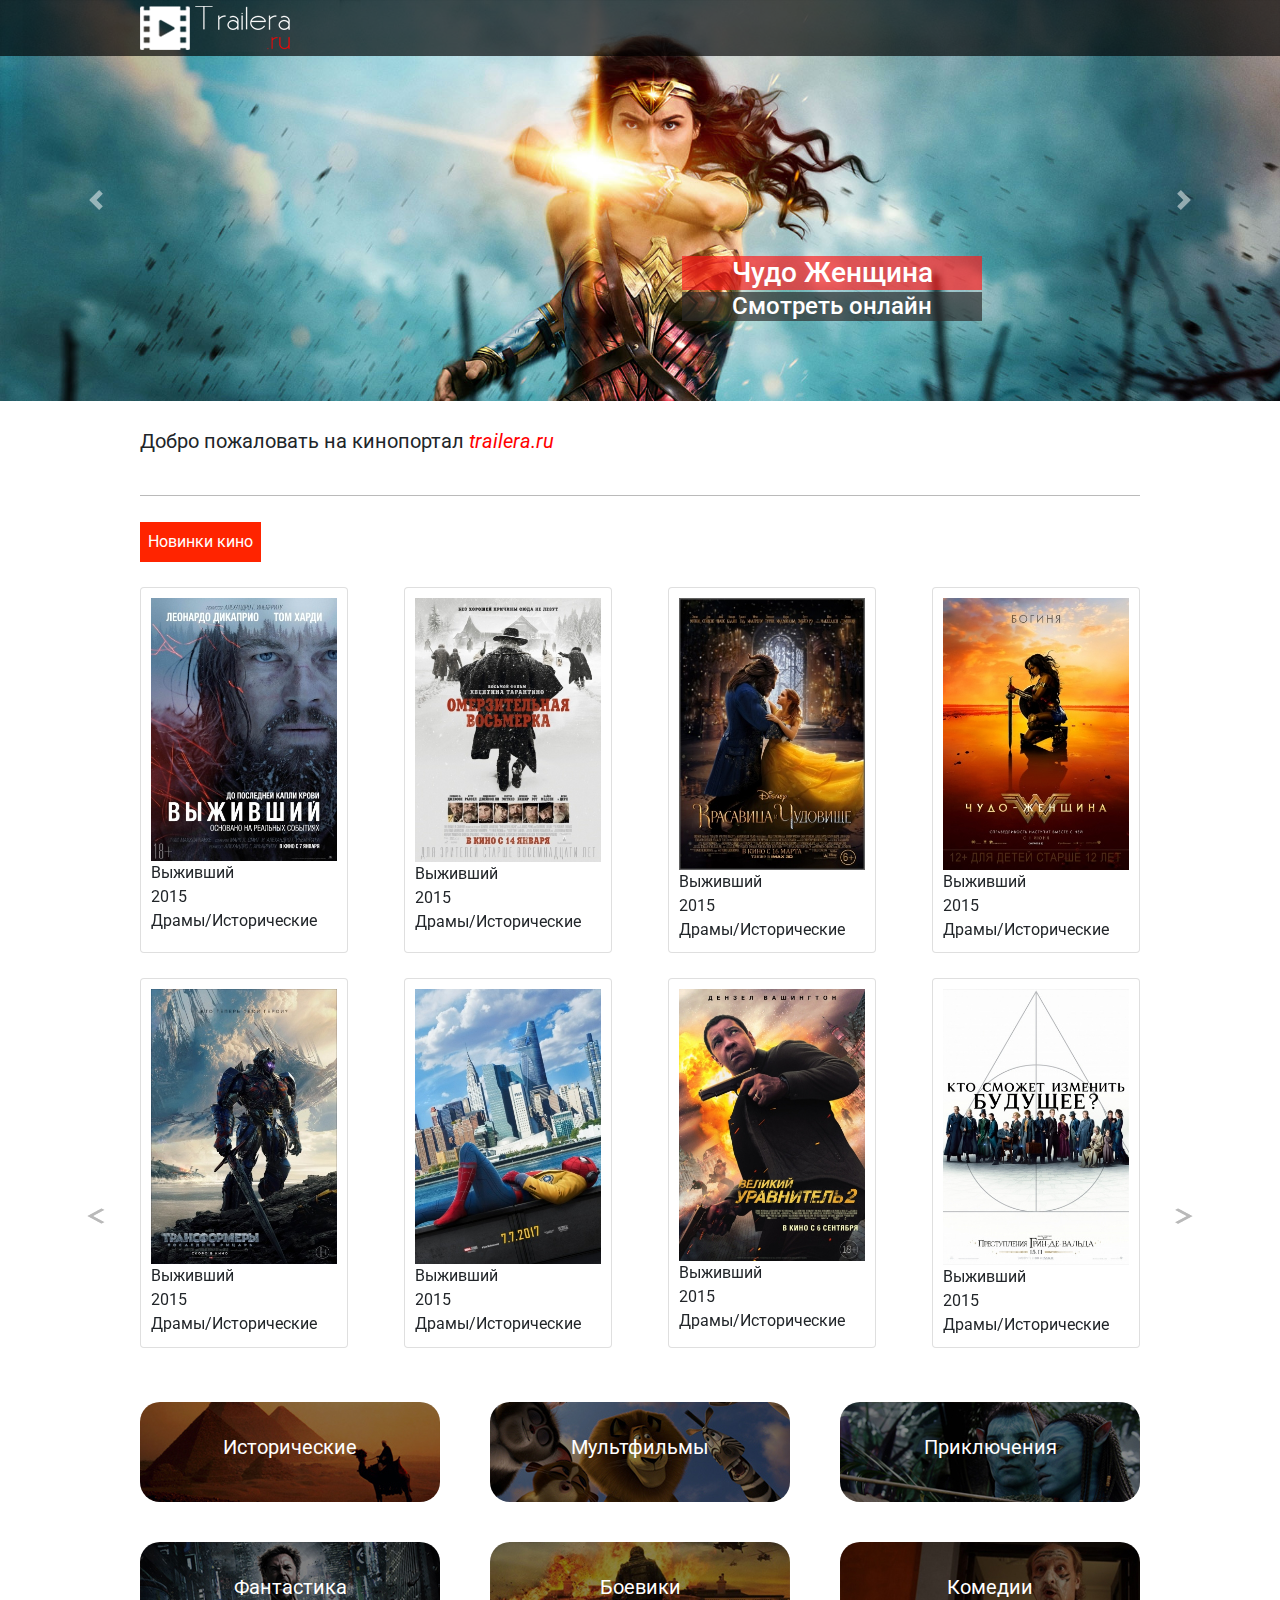
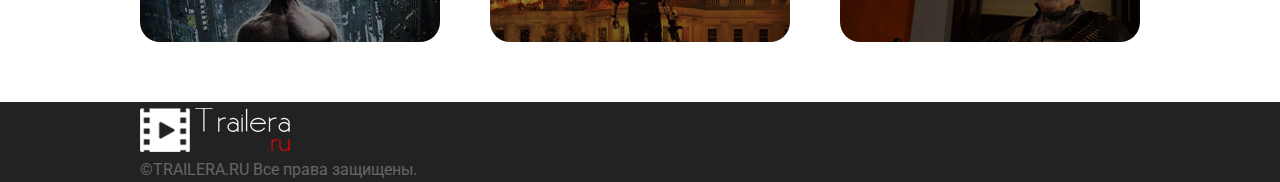
<file: trailera/bootstrap Trailera/index.html>
<!doctype html>
<html lang="en">
<head>
    
    <meta charset="utf-8">
    <meta name="viewport" content="width=device-width, initial-scale=1, shrink-to-fit=no">
    <link rel="stylesheet" href="https://stackpath.bootstrapcdn.com/bootstrap/4.3.1/css/bootstrap.min.css" integrity="sha384-ggOyR0iXCbMQv3Xipma34MD+dH/1fQ784/j6cY/iJTQUOhcWr7x9JvoRxT2MZw1T" crossorigin="anonymous">
    <link href="https://fonts.googleapis.com/css?family=Roboto|Russo+One&amp;subset=cyrillic" rel="stylesheet">
    <link rel="stylesheet" href="css/style.css">

<title>Trailera.ru</title>
</head>
<body>

<div class="navbar">
  <div class="center">
    <div class="logo1">
      <a href="" class="logo2"></a>
    </div>
    <div class="menu">
      
    </div>
  </div>
</div>


<div class="container-fluid">
  <div class="col-md-">
    <div id="carouselExampleControls" class="carousel slide" data-ride="carousel">
      <div class="carousel-inner">
        <div class="carousel-item active"><img src="img/1.jpg" class="d-block w-100" alt="...">
          <div class="carousel-caption">
            <div class="text">
              <h3>Чудо Женщина</h3>
              <h4>Смотреть онлайн</h4>
            </div>
          </div>
        </div>
        <div class="carousel-item"><img src="img/2.jpg" class="d-block w-100" alt="...">
          <div class="carousel-caption">
            <div class="text">
              <h3>Чудо Женщина</h3>
              <h4>Смотреть онлайн</h4>
            </div>
          </div>
        </div>
        <div class="carousel-item"><img src="img/3.jpg" class="d-block w-100" alt="...">
          <div class="carousel-caption">
            <div class="text">
              <h3>Чудо Женщина</h3>
              <h4>Смотреть онлайн</h4>
            </div>
          </div>
        </div>
        <div class="carousel-item"><img src="img/4.jpg" class="d-block w-100" alt="...">
         <div class="carousel-caption">
            <div class="text">
              <h3>Чудо Женщина</h3>
              <h4>Смотреть онлайн</h4>
            </div>
          </div>
        </div>
        <div class="carousel-item"><img src="img/5.jpg" class="d-block w-100" alt="...">
          <div class="carousel-caption">
            <div class="text">
              <h3>Чудо Женщина</h3>
              <h4>Смотреть онлайн</h4>
            </div>
          </div>
        </div>
      </div>
      <a class="carousel-control-prev" href="#carouselExampleControls" role="button" data-slide="prev">
        <span class="carousel-control-prev-icon" aria-hidden="true"></span>
        <span class="sr-only">Previous</span>
      </a>
      <a class="carousel-control-next" href="#carouselExampleControls" role="button" data-slide="next">
        <span class="carousel-control-next-icon" aria-hidden="true"></span>
        <span class="sr-only">Next</span>
      </a>
    </div>
  </div>
</div>
<div class="content-block">
  <div class="main-center-block" style="  width: 1000px;">
    <div class="hello-block">
      <p>Добро пожаловать на кинопортал <i>trailera.ru</i></p>
    </div>
    <div class="main-center-line"> </div>
    <div class="d-inline-flex p-2 bd-highlight">
      Новинки кино
    </div>
  </div>  
</div>

<div class="films">
  <div class="content-block1">
    <div id="carouselExampleControls1" class="carousel slide" data-ride="carousel">
      <div class="carousel-inner">
        <div class="carousel-item active">
          <div class="row">
            <div class="card" style="width: 13rem; margin: 25px 0 0 0;">
              <div class="card-body">
                <img src="img/1-1.jpg" style="width: 186px; ">
                <p style="margin-bottom: 0">Выживший</p>
                <p style="margin-bottom: 0">2015</p>
                <p style="margin-bottom: 0">Драмы/Исторические</p>
              </div>
            </div>
            <div class="card" style="width: 13rem; margin: 25px 0 0 56px;">
              <div class="card-body">
                <img src="img/2-2.jpg" style="width: 186px;">
                <p style="margin-bottom: 0">Выживший</p>
                <p style="margin-bottom: 0">2015</p>
                <p style="margin-bottom: 0">Драмы/Исторические</p>
              </div>
            </div>
            <div class="card" style="width: 13rem; margin: 25px 0 0 56px;">
              <div class="card-body">
                <img src="img/3-3.jpg" style="width: 186px;">
                <p style="margin-bottom: 0">Выживший</p>
                <p style="margin-bottom: 0">2015</p>
                <p style="margin-bottom: 0">Драмы/Исторические</p>
              </div>
            </div>
            <div class="card" style="width: 13rem; margin: 25px 0 0 56px;">
              <div class="card-body">
                <img src="img/4-4.jpg" style="width: 186px;">
                <p style="margin-bottom: 0">Выживший</p>
                <p style="margin-bottom: 0">2015</p>
                <p style="margin-bottom: 0">Драмы/Исторические</p>
              </div>
            </div>
          </div>
          <div class="row">
            <div class="card" style="width: 13rem; margin: 25px 0 0 0;">
              <div class="card-body">
                <img src="img/5-5.jpg" style="width: 186px; height: 275px; ">
                <p style="margin-bottom: 0">Выживший</p>
                <p style="margin-bottom: 0">2015</p>
                <p style="margin-bottom: 0">Драмы/Исторические</p>
              </div>
            </div>
            <div class="card" style="width: 13rem; margin: 25px 0 0 56px;">
              <div class="card-body">
                <img src="img/6-6.jpg" style="width: 186px;">
                <p style="margin-bottom: 0">Выживший</p>
                <p style="margin-bottom: 0">2015</p>
                <p style="margin-bottom: 0">Драмы/Исторические</p>
              </div>
            </div>
            <div class="card" style="width: 13rem; margin: 25px 0 0 56px;">
              <div class="card-body">
                <img src="img/7-7.jpg" style="width: 186px;">
                <p style="margin-bottom: 0">Выживший</p>
                <p style="margin-bottom: 0">2015</p>
                <p style="margin-bottom: 0">Драмы/Исторические</p>
              </div>
            </div>
            <div class="card" style="width: 13rem; margin: 25px 0 0 56px;">
              <div class="card-body">
                <img src="img/8-8.jpg" style="width: 186px;">
                <p style="margin-bottom: 0">Выживший</p>
                <p style="margin-bottom: 0">2015</p>
                <p style="margin-bottom: 0">Драмы/Исторические</p>
              </div>
            </div>
          </div>
        </div>
        <div class="carousel-item">
          <div class="row">
            <div class="card" style="width: 13rem; margin: 25px 0 0 0;">
              <div class="card-body">
                <img src="img/5-5.jpg" style="width: 186px; ">
                <p style="margin-bottom: 0">Выживший</p>
                <p style="margin-bottom: 0">2015</p>
                <p style="margin-bottom: 0">Драмы/Исторические</p>
              </div>
            </div>
            <div class="card" style="width: 13rem; margin: 25px 0 0 56px;">
              <div class="card-body">
                <img src="img/6-6.jpg" style="width: 186px;">
                <p style="margin-bottom: 0">Выживший</p>
                <p style="margin-bottom: 0">2015</p>
                <p style="margin-bottom: 0">Драмы/Исторические</p>
              </div>
            </div>
            <div class="card" style="width: 13rem; margin: 25px 0 0 56px;">
              <div class="card-body">
                <img src="img/7-7.jpg" style="width: 186px;">
                <p style="margin-bottom: 0">Выживший</p>
                <p style="margin-bottom: 0">2015</p>
                <p style="margin-bottom: 0">Драмы/Исторические</p>
              </div>
            </div>
            <div class="card" style="width: 13rem; margin: 25px 0 0 56px;">
              <div class="card-body">
                <img src="img/8-8.jpg" style="width: 186px;">
                <p style="margin-bottom: 0">Выживший</p>
                <p style="margin-bottom: 0">2015</p>
                <p style="margin-bottom: 0">Драмы/Исторические</p>
              </div>
            </div>
          </div>
          <div class="row">
            <div class="card" style="width: 13rem; margin: 25px 0 0 0;">
              <div class="card-body">
                <img src="img/5-5.jpg" style="width: 186px; height: 275px; ">
                <p style="margin-bottom: 0">Выживший</p>
                <p style="margin-bottom: 0">2015</p>
                <p style="margin-bottom: 0">Драмы/Исторические</p>
              </div>
            </div>
            <div class="card" style="width: 13rem; margin: 25px 0 0 56px;">
              <div class="card-body">
                <img src="img/6-6.jpg" style="width: 186px;">
                <p style="margin-bottom: 0">Выживший</p>
                <p style="margin-bottom: 0">2015</p>
                <p style="margin-bottom: 0">Драмы/Исторические</p>
              </div>
            </div>
            <div class="card" style="width: 13rem; margin: 25px 0 0 56px;">
              <div class="card-body">
                <img src="img/7-7.jpg" style="width: 186px;">
                <p style="margin-bottom: 0">Выживший</p>
                <p style="margin-bottom: 0">2015</p>
                <p style="margin-bottom: 0">Драмы/Исторические</p>
              </div>
            </div>
            <div class="card" style="width: 13rem; margin: 25px 0 0 56px;">
              <div class="card-body">
                <img src="img/8-8.jpg" style="width: 186px;">
                <p style="margin-bottom: 0">Выживший</p>
                <p style="margin-bottom: 0">2015</p>
                <p style="margin-bottom: 0">Драмы/Исторические</p>
              </div>
            </div>
          </div>  
        </div>
      </div>
    </div>
  </div>
  <div class="row">
    <div class="arrows">
      <a class="carousel-control-prev" href="#carouselExampleControls1" role="button" data-slide="prev" style="top: 76rem ;">
        <span class="carousel-control-prev-icon" aria-hidden="true" style="background-image: url(img/left-arr-grey.png);"></span>
      <span class="sr-only">Previous</span> 
      </a>
      <a class="carousel-control-next" href="#carouselExampleControls1" role="button" data-slide="next" style="top: 76rem">
        <span class="carousel-control-next-icon" aria-hidden="true" style="background-image: url(img/right-arr-grey.png);"></span>
        <span class="sr-only">Next</span>
      </a>
    </div>
  </div>
</div>

<div class="jenre">
  <div class="row" style="margin-top: 40px; background-image: url();">
    <div align="center" class="container" style="padding: 30px 0 0 0; margin: 0 0 0 0; background-image: url(img/JENRE3.jpg);">
      <a href="">Исторические</a>
    </div>
    <div align="center" class="container" style="padding: 30px 0 0 0; margin: 0 0 0 50px; background-image: url(img/JENRE1.jpg);">
      <a href="">Мультфильмы</a>
    </div>
    <div align="center" class="container" style="padding: 30px 0 0 0; margin: 0 0 0 50px; background-image: url(img/JENRE4.jpg);">
      <a href="">Приключения</a>
    </div>
  </div>
  <div class="row" style="margin-top: 40px;">
    <div align="center" class="container" style="padding: 30px 0 0 0; margin: 0 0 0 0; background-image: url(img/JENRE6.jpg);">
      <a href="">Фантастика</a>
    </div>
    <div align="center" class="container" style="padding: 30px 0 0 0; margin: 0 0 0 50px; background-image: url(img/JENRE2.jpg);">
      <a href="">Боевики</a>
    </div>
    <div align="center" class="container" style="padding: 30px 0 0 0; margin: 0 0 0 50px; background-image: url(img/JENRE5.jpg);">
      <a  href="">Комедии</a>
    </div>
  </div>
</div>

<div class="footer">
  <div class="center">
    <a href="" class="logo2"></a>
    <p>&#169;TRAILERA.RU Все права защищены.</p>
  </div>
</div>

<script src="https://code.jquery.com/jquery-3.3.1.slim.min.js" integrity="sha384-q8i/X+965DzO0rT7abK41JStQIAqVgRVzpbzo5smXKp4YfRvH+8abtTE1Pi6jizo" crossorigin="anonymous"></script>
<script src="https://cdnjs.cloudflare.com/ajax/libs/popper.js/1.14.7/umd/popper.min.js" integrity="sha384-UO2eT0CpHqdSJQ6hJty5KVphtPhzWj9WO1clHTMGa3JDZwrnQq4sF86dIHNDz0W1" crossorigin="anonymous"></script>
<script src="https://stackpath.bootstrapcdn.com/bootstrap/4.3.1/js/bootstrap.min.js" integrity="sha384-JjSmVgyd0p3pXB1rRibZUAYoIIy6OrQ6VrjIEaFf/nJGzIxFDsf4x0xIM+B07jRM" crossorigin="anonymous"></script>
</body>
</html>
</file>
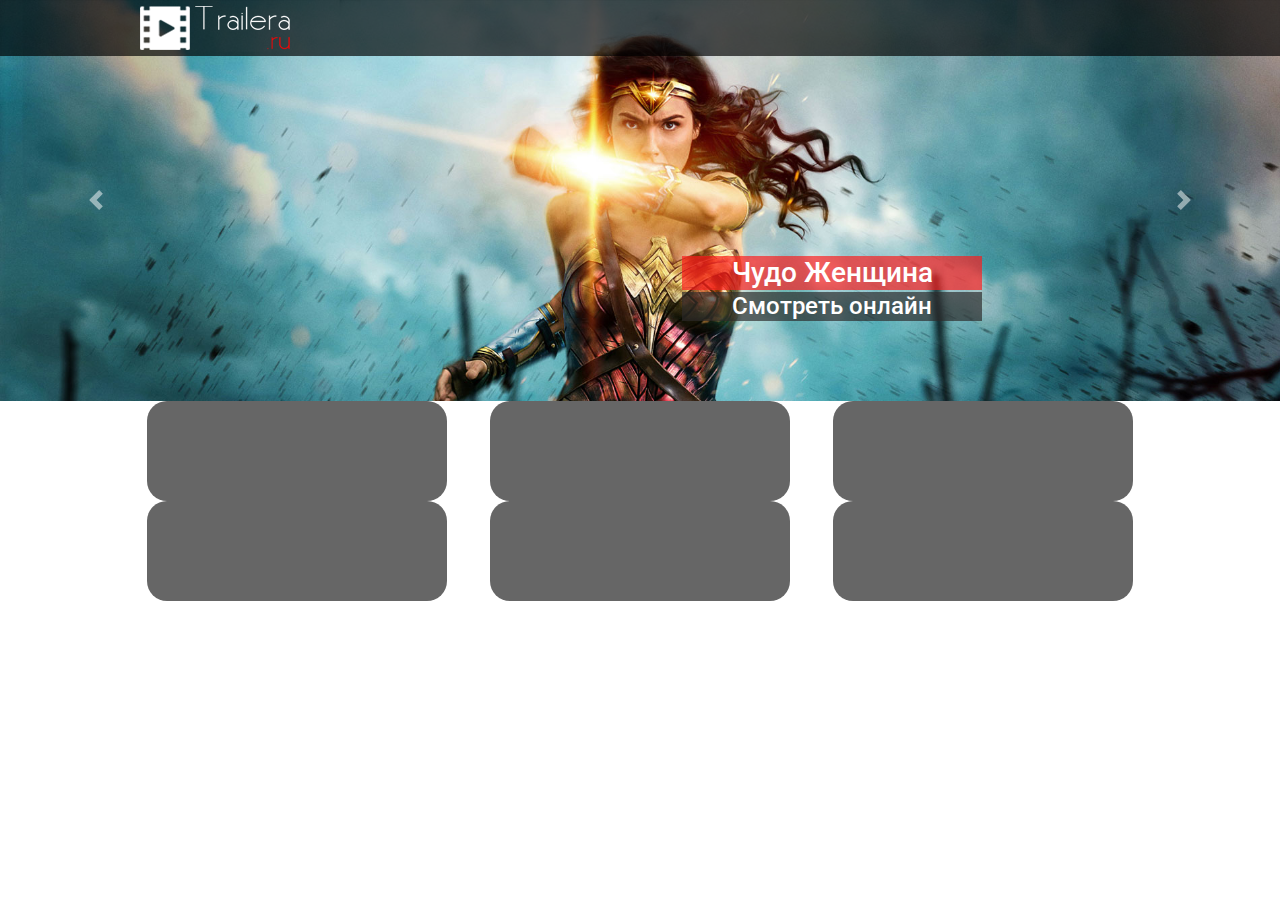
<file: trailera/bootstrap черновик/index.html>
<!doctype html>
<html lang="en">
<head>
    
    <meta charset="utf-8">
    <meta name="viewport" content="width=device-width, initial-scale=1, shrink-to-fit=no">
    <link rel="stylesheet" href="https://stackpath.bootstrapcdn.com/bootstrap/4.3.1/css/bootstrap.min.css" integrity="sha384-ggOyR0iXCbMQv3Xipma34MD+dH/1fQ784/j6cY/iJTQUOhcWr7x9JvoRxT2MZw1T" crossorigin="anonymous">
    <link href="https://fonts.googleapis.com/css?family=Roboto|Russo+One&amp;subset=cyrillic" rel="stylesheet">
    <link rel="stylesheet" href="css/style.css">

<title>черновик</title>
</head>
<body>

<div class="navbar">
  <div class="center">
    <div class="logo1">
      <a href="" class="logo2"></a>
    </div>
    <div class="menu">
      
    </div>
  </div>
</div>


<div class="container-fluid">
  <div class="col-md-">
    <div id="carouselExampleControls" class="carousel slide" data-ride="carousel">
      <div class="carousel-inner">
        <div class="carousel-item active"><img src="img/1.jpg" class="d-block w-100" alt="...">
          <div class="carousel-caption">
            <div class="text">
              <h3>Чудо Женщина</h3>
              <h4>Смотреть онлайн</h4>
            </div>
          </div>
        </div>
        <div class="carousel-item">
          <img src="img/2.jpg" class="d-block w-100" alt="...">
          <div class="carousel-caption">
            <div class="text">
              <h3>Человек паук</h3>
              <h4>Смотреть онлайн</h4>
            </div>
          </div>
        </div>
        <div class="carousel-item">
          <img src="img/3.jpg" class="d-block w-100" alt="...">
          <div class="carousel-caption">
            <div class="text">
              <h3>Лига справелоивости</h3>
              <h4>Смотреть онлайн</h4>
            </div>
          </div>
        </div>
        <div class="carousel-item">
          <img src="img/4.jpg" class="d-block w-100" alt="...">
          <div class="carousel-caption">
            <div class="text">
              <h3>Загадочный экспресс</h3>
              <h4>Смотреть онлайн</h4>
            </div>
          </div>
        </div>
        <div class="carousel-item">
          <img src="img/5.jpg" class="d-block w-100" alt="...">
          <div class="carousel-caption">
            <div class="text">
              <h3>Красавица и чудовище</h3>
              <h4>Смотреть онлайн</h4>
            </div>
          </div>
        </div>
      </div>
      <a class="carousel-control-prev" href="#carouselExampleControls" role="button" data-slide="prev">
        <span class="carousel-control-prev-icon" aria-hidden="true"></span>
        <span class="sr-only">Previous</span>
      </a>
      <a class="carousel-control-next" href="#carouselExampleControls" role="button" data-slide="next">
        <span class="carousel-control-next-icon" aria-hidden="true"></span>
        <span class="sr-only">Next</span>
      </a>
    </div>
  </div>
</div>

<div class="jenre">
  <div class="row">
    <div class="container">
      
    </div>
    <div class="container">
      
    </div>
    <div class="container">
      
    </div>
  </div>
  <div class="row">
    <div class="container">
      
    </div>
    <div class="container">
      
    </div>
    <div class="container">
      
    </div>
  </div>
</div>

<script src="https://code.jquery.com/jquery-3.3.1.slim.min.js" integrity="sha384-q8i/X+965DzO0rT7abK41JStQIAqVgRVzpbzo5smXKp4YfRvH+8abtTE1Pi6jizo" crossorigin="anonymous"></script>
<script src="https://cdnjs.cloudflare.com/ajax/libs/popper.js/1.14.7/umd/popper.min.js" integrity="sha384-UO2eT0CpHqdSJQ6hJty5KVphtPhzWj9WO1clHTMGa3JDZwrnQq4sF86dIHNDz0W1" crossorigin="anonymous"></script>
<script src="https://stackpath.bootstrapcdn.com/bootstrap/4.3.1/js/bootstrap.min.js" integrity="sha384-JjSmVgyd0p3pXB1rRibZUAYoIIy6OrQ6VrjIEaFf/nJGzIxFDsf4x0xIM+B07jRM" crossorigin="anonymous"></script>
</body>
</html>
</file>
<file: trailera/bootstrap Trailera/css/style.css>
.navbar {
	background-image: url(css/navbg.png);
	position: absolute;
	z-index: 444;
	left: 0;
	top: 0;
	width: 100%;
	height: 56px;
	padding: 0px;
}

.center {
	width: 1000px;
	height: 56px;
	margin: 0 auto;
	position: relative;
	text-align: left;
}

.logo2 {
	background-image: url(css/logo.png);
	width: 150px; 
	height: 56px;
	position: absolute;
}

.text {
	width: 300px;
	margin-left: 490px;
	margin-bottom: 40px;
}

.text h3 {
	background-color: rgba(252, 27, 27, 0.68);
	margin-bottom: 2px;
	animation: anime-H3 1.3s ease-out;
}

.text h4 {
	background-color: rgba(44, 42, 42, 0.68);
	animation: anime-H4 1.6s ease-out;
}

img {
	max-width: 100%
	height: auto;	
}
.container-fluid {
	padding: 0px; 
}
.nav-item {
	font-size: 20px;
	padding: 0;
}

.d-flex{
	padding: 0 20px 0 50px;
	margin: 0 auto;	
}

.hello-block{
	font-size: 20px;
	padding: 25px 0 0 0;
}

.head-center-block {
	width: 1000px;
    margin: 0 auto;
    text-align: left;	
}

i {
	color: 	red;
	font-style: italic;
}


.nav-item:hover {
    background: #ff2400;
    color: #ffe; 
   } 

.main-center-block {
    margin: 0 auto;
    text-align: left;	
}

.main-center-line {
	line-height: 20px;
    color: #616161;
    font-size: 15px;
    padding: 0 0 25px 0;
    margin: 0 0 25px 0;
    background: url(../img/hello-block-text.jpg) left bottom repeat-x;
}

.line-films-title2 {
    background-color: #ff2400;
    padding: 10px 20px;
    color: #fff;
    font-size: 18px;
    width: 233px:;
}

.d-inline-flex {
	background-color: #ff2400;
	color: #fff;
}

.card-body {
	padding: 10px 10px 10px 10px;
}

.row {
	width: 1000px;
	margin-left: 0;
}
.content-block1 {
	margin: 0 auto;
	width: 1000px;
}

.films {
	height: 800px;
}

.jenre {
	width: 1000px;
	margin: 0 auto;
}

.container {
	width: 300px;
	height: 100px;
	background: #666;
	border-radius: 20px;
}

.jenre a{
	font-size: 20px;
	color: white;
}

.jenre a:hover {
	color: red;
	text-decoration: none;
}

.footer {
	background: #222;
	margin-top: 60px;
	height: 80px;
}

.footer a{
	color: #333;
}

.footer p{
	padding-top: 56px;
	margin-bottom: 0;
	color: #666;
}

@keyframes anime-H3 {
	from {
		opacity: 0;
		transform: translateX(-2000px);
	}
	to {
		opacity: 1;
		transform: translateX(0);
	}
}

@keyframes anime-H4 {
	from {
		opacity: 0;
		transform: translateX(+2000px);
	}
	to {
		opacity: 1;
		transform: translateX(0);
	}
</file>
<file: trailera/bootstrap черновик/css/style.css>
.container-fluid	 {
	padding: 0px;

}

.navbar {
	background-image: url(css/navbg.png);
	position: absolute;
	z-index: 444;
	left: 0;
	top: 0;
	width: 100%;
	height: 56px;
	padding: 0px;
}

.center {
	width: 1000px;
	height: 56px;
	margin: 0 auto;
	position: relative;
	text-align: left;
}

.logo2 {
	background-image: url(css/logo.png);
	width: 150px; 
	height: 56px;
	position: absolute;
}

.text {
	width: 300px;
	margin-left: 490px;
	margin-bottom: 40px;
}

.text h3 {
	background-color: rgba(252, 27, 27, 0.68);
	margin-bottom: 2px;
	animation: anime-H3 1.3s ease-out;
}

.text h4 {
	background-color: rgba(44, 42, 42, 0.68);
	animation: anime-H4 1.6s ease-out;
}

.jenre {
	width: 1000px;
	margin: 0 auto;
}

.container {
	width: 300px;
	height: 100px;
	background: #666;
	border-radius: 20px;
}

@keyframes anime-H3 {
	from {
		opacity: 0;
		transform: translateX(-2000px);
	}
	to {
		opacity: 1;
		transform: translateX(0);
	}
}

@keyframes anime-H4 {
	from {
		opacity: 0;
		transform: translateX(+2000px);
	}
	to {
		opacity: 1;
		transform: translateX(0);
	}
}
</file>
